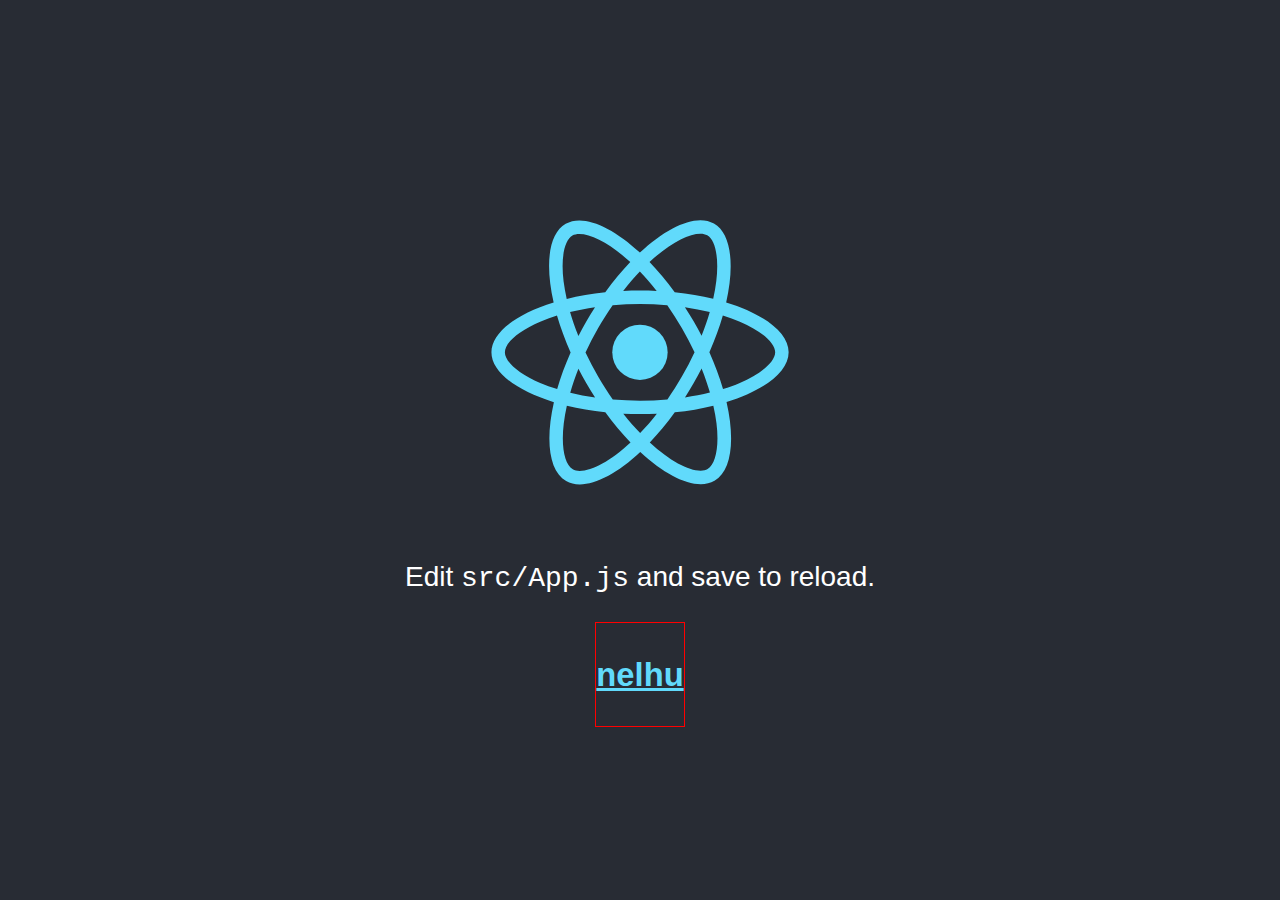
<file: index.html>
<!doctype html><html lang="en"><head><meta charset="utf-8"/><link rel="shortcut icon" href="/favicon.ico"/><meta name="viewport" content="width=device-width,initial-scale=1,shrink-to-fit=no"/><meta name="theme-color" content="#000000"/><link rel="manifest" href="/manifest.json"/><title>React App</title><link href="/static/css/main.ceec0be9.chunk.css" rel="stylesheet"></head><body><noscript>You need to enable JavaScript to run this app.</noscript><div id="root"></div><script>!function(l){function e(e){for(var r,t,n=e[0],o=e[1],u=e[2],f=0,i=[];f<n.length;f++)t=n[f],p[t]&&i.push(p[t][0]),p[t]=0;for(r in o)Object.prototype.hasOwnProperty.call(o,r)&&(l[r]=o[r]);for(s&&s(e);i.length;)i.shift()();return c.push.apply(c,u||[]),a()}function a(){for(var e,r=0;r<c.length;r++){for(var t=c[r],n=!0,o=1;o<t.length;o++){var u=t[o];0!==p[u]&&(n=!1)}n&&(c.splice(r--,1),e=f(f.s=t[0]))}return e}var t={},p={1:0},c=[];function f(e){if(t[e])return t[e].exports;var r=t[e]={i:e,l:!1,exports:{}};return l[e].call(r.exports,r,r.exports,f),r.l=!0,r.exports}f.m=l,f.c=t,f.d=function(e,r,t){f.o(e,r)||Object.defineProperty(e,r,{enumerable:!0,get:t})},f.r=function(e){"undefined"!=typeof Symbol&&Symbol.toStringTag&&Object.defineProperty(e,Symbol.toStringTag,{value:"Module"}),Object.defineProperty(e,"__esModule",{value:!0})},f.t=function(r,e){if(1&e&&(r=f(r)),8&e)return r;if(4&e&&"object"==typeof r&&r&&r.__esModule)return r;var t=Object.create(null);if(f.r(t),Object.defineProperty(t,"default",{enumerable:!0,value:r}),2&e&&"string"!=typeof r)for(var n in r)f.d(t,n,function(e){return r[e]}.bind(null,n));return t},f.n=function(e){var r=e&&e.__esModule?function(){return e.default}:function(){return e};return f.d(r,"a",r),r},f.o=function(e,r){return Object.prototype.hasOwnProperty.call(e,r)},f.p="/";var r=window.webpackJsonp=window.webpackJsonp||[],n=r.push.bind(r);r.push=e,r=r.slice();for(var o=0;o<r.length;o++)e(r[o]);var s=n;a()}([])</script><script src="/static/js/2.98dcc9dd.chunk.js"></script><script src="/static/js/main.f7c6a0df.chunk.js"></script></body></html>
</file>
<file: static/css/main.ceec0be9.chunk.css>
body{margin:0;padding:0;font-family:-apple-system,BlinkMacSystemFont,Segoe UI,Roboto,Oxygen,Ubuntu,Cantarell,Fira Sans,Droid Sans,Helvetica Neue,sans-serif;-webkit-font-smoothing:antialiased;-moz-osx-font-smoothing:grayscale}code{font-family:source-code-pro,Menlo,Monaco,Consolas,Courier New,monospace}.App{text-align:center}.App-logo{-webkit-animation:App-logo-spin 20s linear infinite;animation:App-logo-spin 20s linear infinite;height:40vmin;pointer-events:none}.App-header{background-color:#282c34;min-height:100vh;display:flex;flex-direction:column;align-items:center;justify-content:center;font-size:calc(10px + 2vmin);color:#fff}.App-link{color:#61dafb}@-webkit-keyframes App-logo-spin{0%{-webkit-transform:rotate(0deg);transform:rotate(0deg)}to{-webkit-transform:rotate(1turn);transform:rotate(1turn)}}@keyframes App-logo-spin{0%{-webkit-transform:rotate(0deg);transform:rotate(0deg)}to{-webkit-transform:rotate(1turn);transform:rotate(1turn)}}.hello{border:1px solid red}
/*# sourceMappingURL=main.ceec0be9.chunk.css.map */
</file>
